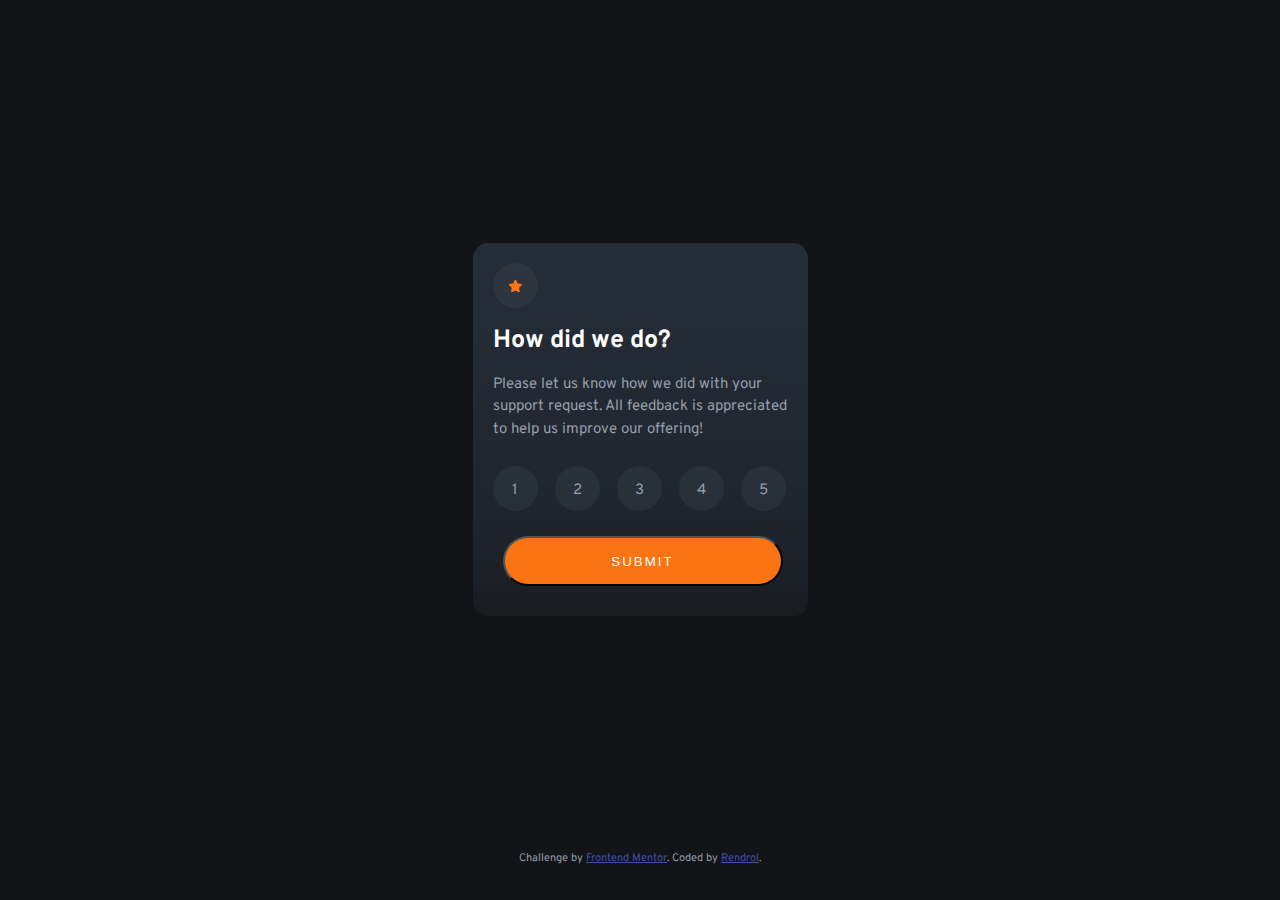
<file: index.html>
<!DOCTYPE html>
<html lang="en">
  <head>
    <meta charset="UTF-8" />
    <meta name="viewport" content="width=device-width, initial-scale=1.0" />
    <!-- displays site properly based on user's device -->

    <link
      rel="icon"
      type="image/png"
      sizes="32x32"
      href="./images/favicon-32x32.png"
    />

    <title>Please leave your rate!</title>

    <link rel="stylesheet" href="./style.css" />
    <link rel="preconnect" href="https://fonts.googleapis.com" />
    <link rel="preconnect" href="https://fonts.gstatic.com" crossorigin />
    <link
      href="https://fonts.googleapis.com/css2?family=Overpass:wght@400;700&display=swap"
      rel="stylesheet"
    />
  </head>
  <body>
    <!-- Rating state start -->
    <div id="rating-section" class="card">
      <div class="star-icon">
        <span><img src="./images/icon-star.svg" alt="" /></span>
      </div>
      <h1>How did we do?</h1>
      <p class="intro-text">
        Please let us know how we did with your support request. All feedback is
        appreciated to help us improve our offering!
      </p>
      <span class="rating"><p>1</p></span>
      <span class="rating"><p>2</p></span>
      <span class="rating"><p>3</p></span>
      <span class="rating"><p>4</p></span>
      <span class="rating"><p>5</p></span>
      <button>SUBMIT</button>
    </div>
    <!-- Rating state end -->

    <!-- Thankyou state start -->
    <div id="thankyou-section" class="card">
      <img src="./images/illustration-thank-you.svg" alt="" />
      <div>
        <p class="rating-result">You selected 4 out of 5</p>
      </div>
      <h1>Thank you!</h1>
      <p class="intro-text">
        We appreciate you taking the time to give a rating. If you ever need
        more support, don't hesitate to get in touch!
      </p>
    </div>
    <!-- Thankyou state end -->

    <div class="attribution">
      Challenge by
      <a href="https://www.frontendmentor.io?ref=challenge" target="_blank"
        >Frontend Mentor</a
      >. Coded by <a href="#">Rendrol</a>.
    </div>

    <script src="https://ajax.googleapis.com/ajax/libs/jquery/3.6.0/jquery.min.js"></script>
    <script src="./index.js"></script>
  </body>
</html>
</file>
<file: style.css>
body {
  background-color: hsl(216, 12%, 8%);
  color: hsl(217, 12%, 63%);
  text-align: center;
  font-size: 15px;
  font-family: "Overpass", sans-serif;
}

/* rating and thank you card */
.card {
  background-color: hsl(213, 19%, 18%);
  background: linear-gradient(
    180deg,
    rgba(37, 45, 55, 1) 0%,
    rgba(37, 45, 55, 0.8) 50%,
    rgba(37, 45, 55, 0.7) 70%,
    rgba(37, 45, 55, 0.5) 90%,
    rgba(37, 45, 55, 0.3) 100%
  );
  border-radius: 15px;
  box-sizing: border-box;
  display: inline-block;
  position: relative;
  top: 25vh;
  width: 335px;
  margin: 10px;
  padding: 20px;
  text-align: left;
}

h1 {
  color: white;
  font-size: 25px;
}

.intro-text {
  line-height: 1.5;
  margin-bottom: 25px;
}

/* rating-section */
#rating-section span {
  border-radius: 50%;
  background-color: rgba(124, 135, 152, 0.1);
  display: inline-block;
  height: 45px;
  width: 45px;
  text-align: center;
  margin-right: 13px;
  cursor: pointer;
}
#rating-section span:last-of-type {
  margin-right: 0;
}

#rating-section span p,
#rating-section span img {
  margin-top: 15px;
}
#rating-section span img {
  transform: scale(0.8, 0.8);
}

#rating-section button {
  display: block;
  background-color: hsl(25, 97%, 53%);
  border-radius: 25px;
  color: white;
  width: 280px;
  height: 50px;
  letter-spacing: 2px;
  margin: 25px 0 10px 10px;
  cursor: pointer;
}

/* rating section hover effect */
#rating-section button:hover {
  background-color: white;
  color: hsl(25, 97%, 53%);
}

#rating-section .rating:hover {
  background-color: hsl(25, 97%, 53%);
  color: white;
}

#clicked {
  background-color: hsl(216, 12%, 54%) !important;
  color: white !important;
}

/* thank you section */
#thankyou-section {
  text-align: center;
  display: none;
}

#thankyou-section img {
  margin: 20px;
}

.rating-result {
  background-color: rgba(124, 135, 152, 0.1);
  border-radius: 20px;
  color: hsl(25, 97%, 53%);
  display: inline-block;
  padding: 8px 15px;
}

/* attribution */
.attribution {
  font-size: 11px;
  text-align: center;
  position: relative;
  top: 50vh;
}

.attribution a {
  color: hsl(228, 45%, 44%);
}
</file>
